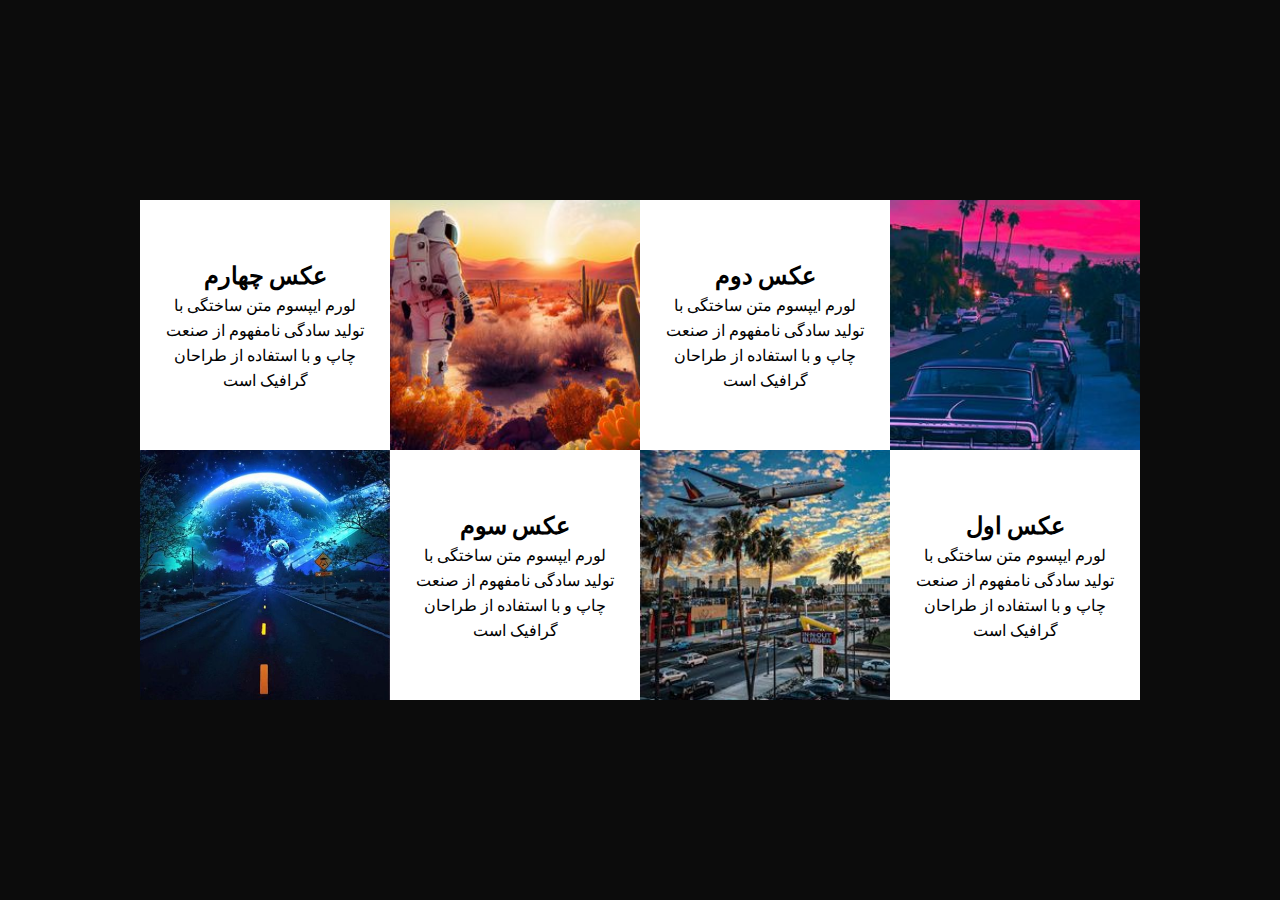
<file: box-model design (responsive)/index.html>
<!DOCTYPE html>
<html lang="fa">
<head>
  <meta charset="UTF-8">
  <meta name="viewport" content="width=device-width, initial-scale=1.0">
  <meta http-equiv="X-UA-Compatible" content="ie=edge">
  <title>طراحی مدل جعبه واکنشگرا</title>
  <link rel="stylesheet" href="style.css">
</head>
<body>
  <div class="container">
    <div class="card">
      <div class="imgBx">
        <img src="images/001.jpg">
      </div>
      <div class="content">
        <div>
          <h2>عکس اول</h2>
          <p>لورم ایپسوم متن ساختگی با تولید سادگی نامفهوم از صنعت چاپ و با استفاده از طراحان گرافیک است</p>
        </div>
      </div>
    </div>
    <div class="card">
      <div class="imgBx">
        <img src="images/002.jpg">
      </div>
      <div class="content">
        <div>
          <h2>عکس دوم</h2>
          <p>لورم ایپسوم متن ساختگی با تولید سادگی نامفهوم از صنعت چاپ و با استفاده از طراحان گرافیک است</p>
        </div>
      </div>
    </div>
    <div class="card">
      <div class="imgBx">
        <img src="images/003.jpg">
      </div>
      <div class="content">
        <div>
          <h2>عکس سوم</h2>
          <p>لورم ایپسوم متن ساختگی با تولید سادگی نامفهوم از صنعت چاپ و با استفاده از طراحان گرافیک است</p>
        </div>
      </div>
    </div>
    <div class="card">
      <div class="imgBx">
        <img src="images/004.jpg">
      </div>
      <div class="content">
        <div>
          <h2>عکس چهارم</h2>
          <p>لورم ایپسوم متن ساختگی با تولید سادگی نامفهوم از صنعت چاپ و با استفاده از طراحان گرافیک است</p>
        </div>
      </div>
    </div>
  </div>
</body>
</html>
</file>
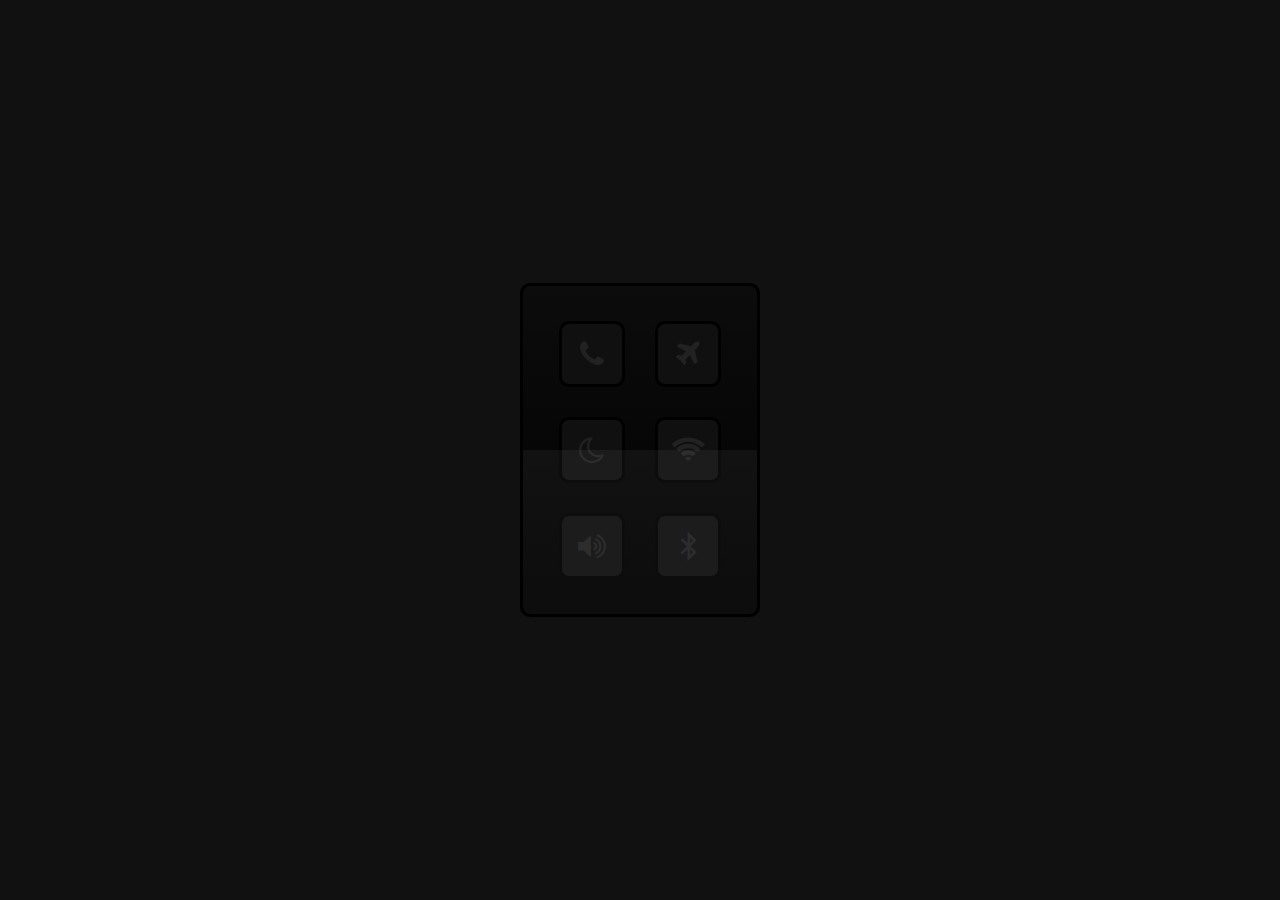
<file: Checkbox Icons/index.html>
<!DOCTYPE html>
<html lang="en">
  <head>
    <meta charset="UTF-8" />
    <meta name="viewport" content="width=device-width, initial-scale=1.0" />
    <meta http-equiv="X-UA-Compatible" content="ie=edge" />
    <title>چک باکس ایکون ها</title>
    <link rel="shortcut icon" href="../../favicon.ico" />
    <link rel="stylesheet" href="style.css" />
    <link href="https://stackpath.bootstrapcdn.com/font-awesome/4.7.0/css/font-awesome.min.css" rel="stylesheet" integrity="sha384-wvfXpqpZZVQGK6TAh5PVlGOfQNHSoD2xbE+QkPxCAFlNEevoEH3Sl0sibVcOQVnN"
      crossorigin="anonymous">
  </head>

  <body>
    <ul>
      <li>
        <label>
          <input type="checkbox" name="" />
          <div class="icon-box">
            <i class="fa fa-phone"></i>
          </div>
        </label>
      </li>
      <li>
        <label>
          <input type="checkbox" name="" />
          <div class="icon-box">
            <i class="fa fa-plane"></i>
          </div>
        </label>
      </li>
      <li>
        <label>
          <input type="checkbox" name="" />
          <div class="icon-box">
            <i class="fa fa-moon-o"></i>
          </div>
        </label>
      </li>
      <li>
        <label>
          <input type="checkbox" name="" />
          <div class="icon-box">
            <i class="fa fa-wifi"></i>
          </div>
        </label>
      </li>
      <li>
        <label>
          <input type="checkbox" name="" />
          <div class="icon-box">
            <i class="fa fa-volume-up"></i>
          </div>
        </label>
      </li>
      <li>
        <label>
          <input type="checkbox" name="" />
          <div class="icon-box">
            <i class="fa fa-bluetooth-b"></i>
          </div>
        </label>
      </li>
    </ul>
  </body>
</html>
</file>
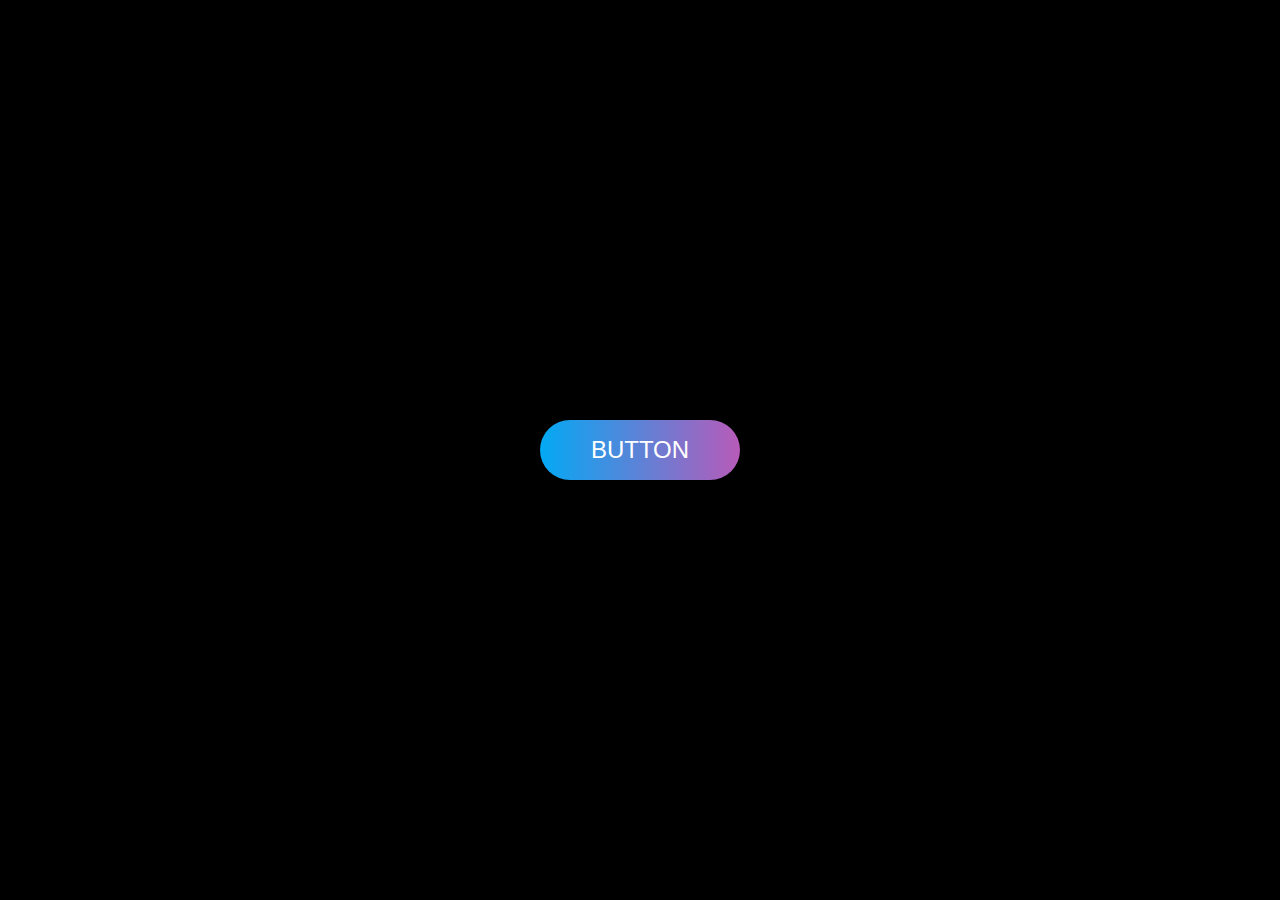
<file: Glowing and floating button/index.html>
<!DOCTYPE html>
<html lang="en">

<head>
    <meta charset="UTF-8">
    <meta name="viewport" content="width=device-width, initial-scale=1.0">
    <meta http-equiv="X-UA-Compatible" content="ie=edge">
    <title>کمه درخشان شناور</title>
    <link rel="shortcut icon" href="../../favicon.ico">
    <link rel="stylesheet" href="style.css">
</head>

<body>
    <a href="#">Button</a>
</body>

</html>
</file>
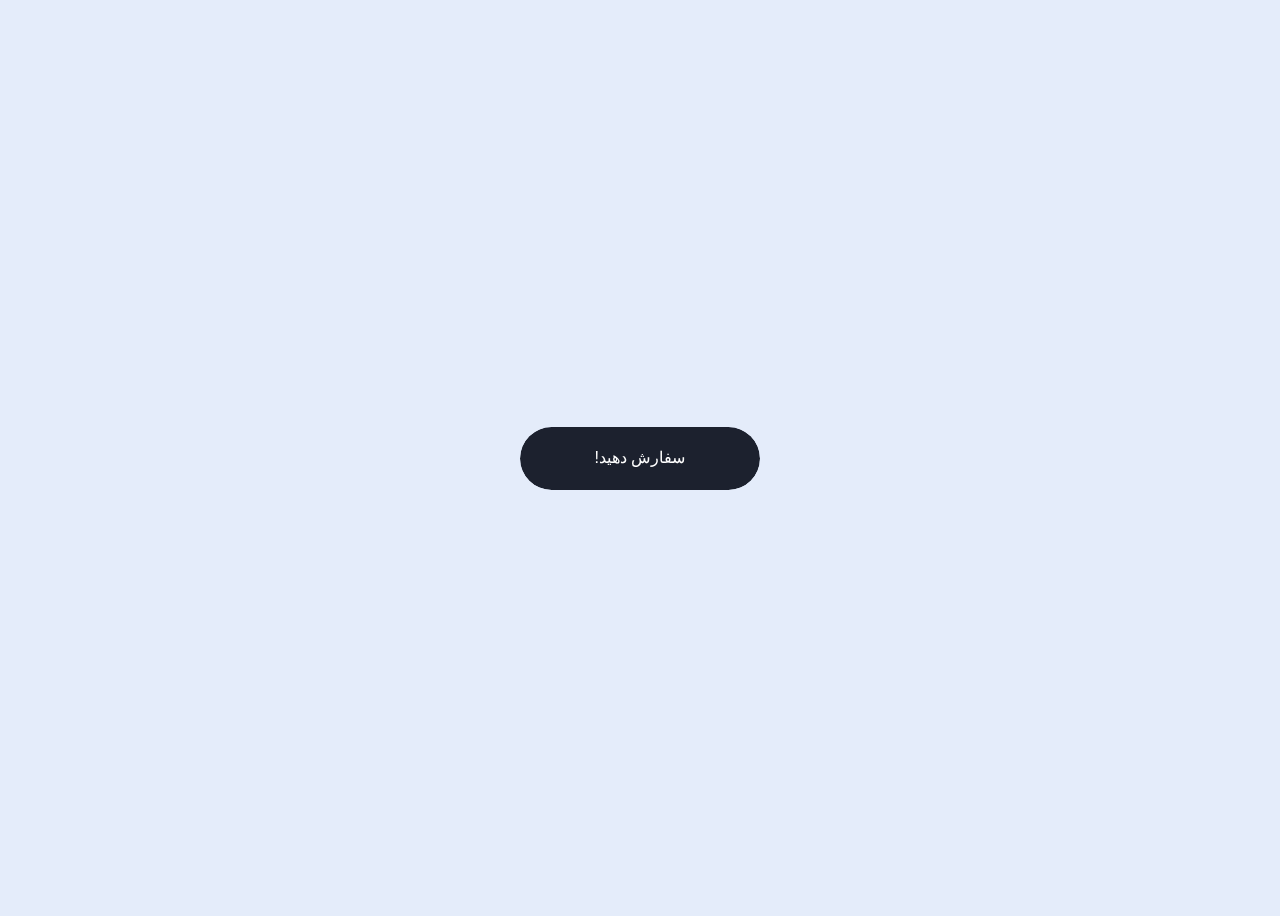
<file: Place an order with a truck/index.html>
<!DOCTYPE html>
<html lang="en">

<head>
    <meta charset="UTF-8">
    <meta name="viewport" content="width=device-width, initial-scale=1.0">
    <meta http-equiv="X-UA-Compatible" content="ie=edge">
    <title>دکمه کامیون تحویل در جاده</title>
    <link rel="shortcut icon" href="../../favicon.ico">
    <link rel="stylesheet" href="style.css">
</head>

<body>
    <button class="order">
        <span class="default">!سفارش دهید</span>
        <span class="success">
            سفارش ثبت شد
            <svg viewBox="0 0 12 10">
                <polyline points="1.5 6 4.5 9 10.5 1"></polyline>
            </svg>
        </span>
        <div class="box"></div>
        <div class="truck">
            <div class="back"></div>
            <div class="front">
                <div class="window"></div>
            </div>
            <div class="light top"></div>
            <div class="light bottom"></div>
        </div>
        <div class="lines"></div>
    </button>
    
    <script src="main.js"></script>
</body>

</html>
</file>
<file: box-model design (responsive)/style.css>
@import url('https://fonts.googleapis.com/css?family=Poppins:200,300,400,500,600,700,800&display=swap');

* {
  margin: 0;
  padding: 0;
  box-sizing: border-box;
  font-family: 'Poppins', sans-serif;
}

body {
  display: flex;
  justify-content: center;
  align-items: center;
  min-height: 100vh;
  background: #0c0c0c;
  Direction: rtl;
}

.container {
  position: relative;
  width: 1000px;
  display: grid;
  grid-template-columns: repeat(auto-fit, minmax(250px, 1fr));
}

.container .card {
  position: relative;
  display: flex;
  flex-direction: column;
  background: #fff;
}

.container .card:nth-child(even) {
  flex-direction: column-reverse;
}

.container .card .imgBx {
  position: relative;
  width: 250px;
  height: 250px;
  background: #000;
}

.container .card .imgBx img {
  position: absolute;
  top: 0;
  left: 0;
  width: 100%;
  height: 100%;
  object-fit: cover;
}

.container .card .content {
  position: relative;
  width: 250px;
  height: 250px;
  display: flex;
  justify-content: center;
  align-items: center;
}

.container .card .content div {
  padding: 20px;
  text-align: center;
}

@media (max-width: 1000px) {
  .container {
    grid-template-columns: repeat(auto-fit, minmax(100%, 1fr));
    margin: 50px;
  }
  .container .card {
    flex-direction: row;
    margin: 10px 0;
  }
  .container .card:nth-child(even) {
    flex-direction: row-reverse;
  }
  .container .card .imgBx,
  .container .card .content
  {
    width: 50%;
  }
}

@media (max-width: 600px) {
  .container .card {
    flex-direction: column;
    margin: 10px 0;
  }
  .container .card:nth-child(even) {
    flex-direction: column;
  }
  .container .card .imgBx,
  .container .card .content {
    width: 100%;
  }
  .container .card .content {
    height: 200px;
  }
}
</file>
<file: Checkbox Icons/style.css>
body {
  margin: 0;padding: 0;
  display: flex;
  justify-content: center;
  align-items: center;
  height: 100vh;
  background: #111;
}
ul {
  position: relative;
  margin: 0;
  padding: 0;
  display: flex;
  justify-content: center;
  align-items: center;
  flex-wrap: wrap;
  border: 3px solid #000;
  border-radius: 10px;
  padding: 20px 0;
  box-sizing: border-box;
  overflow: hidden;
  width: 240px;
  background: linear-gradient(0deg, #000000, #0c0c0c);
}
ul:before {
  content: '';
  position: absolute;
  width: 100%;height: 100%;
  background: rgba(255, 255, 255, .05);
  bottom: -50%;
  pointer-events: none;
  z-index: 1;
}
ul li {
  position: relative;
  list-style: none;
  text-align:center;
  margin: 15px;
}
ul li label {
  position: relative;

}
ul li label input[type="checkbox"] {
  position: absolute;
  opacity: 0;
  cursor: pointer;

}
ul li label .icon-box {
  width: 60px;height: 60px;background: #101010;
  display: flex;
  justify-content: center;align-items: center;
  border: 3px solid #000;
  border-radius: 10px;
  transition: 0.5s;
}
ul li label .icon-box .fa {
  font-size: 30px;
  color: #222;
  transition: 0.5s;
}
ul li label input[type="checkbox"]:checked ~ .icon-box {
  background: #000;
  border: 3px solid #fff;
  box-shadow: 0 0 10px rgba(33, 156, 243, .5),
              0 0 20px rgba(33, 156, 243, .5),
              0 0 30px rgba(33, 156, 243, .5),
              inset 0 0 10px rgba(33, 156, 243, 1);
}
ul li label input[type="checkbox"]:checked ~ .icon-box .fa {
  color: #fff;
  text-shadow: 0 0 10px rgba(33, 156, 243, 1),
              0 0 10px rgba(33, 156, 243, 1),
}
</file>
<file: Glowing and floating button/style.css>
body {
  margin: 0;
  padding: 0;
  background: #000;
}

a {
  position: absolute;
  top: 50%;
  left: 50%;
  transform: translate(-50%, -50%);
  width: 200px;
  height: 60px;
  text-align: center;
  line-height: 60px;
  color: #fff;
  font-size: 24px;
  text-transform: uppercase;
  text-decoration: none;
  font-family: sans-serif;
  box-sizing: border-box;
  background: linear-gradient(90deg, #03a9f4, #f441a5, #ffeb3b, #03a9f4);
  background-size: 400%;
  border-radius: 30px;
  z-index: 1;
}

a:hover {
  animation: animate 8s linear infinite;
}

@keyframes animate {
  0% {
    background-position: 0%;
  }
  100% {
    background-position: 400%;
  }
}

a:before {
  content: "";
  position: absolute;
  top: -5px;
  left: -5px;
  right: -5px;
  bottom: -5px;
  z-index: -1;
  background: linear-gradient(90deg, #03a9f4, #f441a5, #ffeb3b, #03a9f4);
  background-size: 400%;
  border-radius: 40px;
  opacity: 0;
  transition: 0.5s;
}
a:hover:before {
  filter: blur(20px);
  opacity: 1;
  animation: animate 8s linear infinite;
}
</file>
<file: Place an order with a truck/style.css>
:root {
  --primary: #275efe;
  --primary-light: #7699ff;
  --dark: #1c212e;
  --grey-dark: #3f4656;
  --grey: #6c7486;
  --grey-light: #cdd9ed;
  --white: #fff;
  --green: #16bf78;
  --sand: #dcb773;
  --sand-light: #edd9a9;
}

.order {
  appearance: none;
  border: 0;
  background: var(--dark);
  position: relative;
  height: 63px;
  width: 240px;
  padding: 0;
  outline: none;
  cursor: pointer;
  border-radius: 32px;
  -webkit-mask-image: -webkit-radial-gradient(white, black);
  -webkit-tap-highlight-color: transparent;
  overflow: hidden;
  transition: transform 0.3s ease;
}
.order span {
  --o: 1;
  position: absolute;
  left: 0;
  right: 0;
  text-align: center;
  top: 19px;
  line-height: 24px;
  color: var(--white);
  font-size: 16px;
  font-weight: 500;
  opacity: var(--o);
  transition: opacity 0.3s ease;
}
.order span.default {
  transition-delay: 0.3s;
}
.order span.success {
  --offset: 16px;
  --o: 0;
}
.order span.success svg {
  width: 12px;
  height: 10px;
  display: inline-block;
  vertical-align: top;
  fill: none;
  margin: 7px 0 0 4px;
  stroke: var(--green);
  stroke-width: 2;
  stroke-linecap: round;
  stroke-linejoin: round;
  stroke-dasharray: 16px;
  stroke-dashoffset: var(--offset);
  transition: stroke-dashoffset 0.3s ease;
}
.order:active {
  transform: scale(0.96);
}
.order .lines {
  opacity: 0;
  position: absolute;
  height: 3px;
  background: var(--white);
  border-radius: 2px;
  width: 6px;
  top: 30px;
  left: 100%;
  box-shadow: 15px 0 0 var(--white), 30px 0 0 var(--white),
    45px 0 0 var(--white), 60px 0 0 var(--white), 75px 0 0 var(--white),
    90px 0 0 var(--white), 105px 0 0 var(--white), 120px 0 0 var(--white),
    135px 0 0 var(--white), 150px 0 0 var(--white), 165px 0 0 var(--white),
    180px 0 0 var(--white), 195px 0 0 var(--white), 210px 0 0 var(--white),
    225px 0 0 var(--white), 240px 0 0 var(--white), 255px 0 0 var(--white),
    270px 0 0 var(--white), 285px 0 0 var(--white), 300px 0 0 var(--white),
    315px 0 0 var(--white), 330px 0 0 var(--white);
}
.order .back,
.order .box {
  --start: var(--white);
  --stop: var(--grey-light);
  border-radius: 2px;
  background: linear-gradient(var(--start), var(--stop));
  position: absolute;
}
.order .truck {
  width: 60px;
  height: 41px;
  left: 100%;
  z-index: 1;
  top: 11px;
  position: absolute;
  transform: translateX(24px);
}
.order .truck:before,
.order .truck:after {
  --r: -90deg;
  content: "";
  height: 2px;
  width: 20px;
  right: 58px;
  position: absolute;
  display: block;
  background: var(--white);
  border-radius: 1px;
  transform-origin: 100% 50%;
  transform: rotate(var(--r));
}
.order .truck:before {
  top: 4px;
}
.order .truck:after {
  --r: 90deg;
  bottom: 4px;
}
.order .truck .back {
  left: 0;
  top: 0;
  width: 60px;
  height: 41px;
  z-index: 1;
}
.order .truck .front {
  overflow: hidden;
  position: absolute;
  border-radius: 2px 9px 9px 2px;
  width: 26px;
  height: 41px;
  left: 60px;
}
.order .truck .front:before,
.order .truck .front:after {
  content: "";
  position: absolute;
  display: block;
}
.order .truck .front:before {
  height: 13px;
  width: 2px;
  left: 0;
  top: 14px;
  background: linear-gradient(var(--grey), var(--grey-dark));
}
.order .truck .front:after {
  border-radius: 2px 9px 9px 2px;
  background: var(--primary);
  width: 24px;
  height: 41px;
  right: 0;
}
.order .truck .front .window {
  overflow: hidden;
  border-radius: 2px 8px 8px 2px;
  background: var(--primary-light);
  transform: perspective(4px) rotateY(3deg);
  width: 22px;
  height: 41px;
  position: absolute;
  left: 2px;
  top: 0;
  z-index: 1;
  transform-origin: 0 50%;
}
.order .truck .front .window:before,
.order .truck .front .window:after {
  content: "";
  position: absolute;
  right: 0;
}
.order .truck .front .window:before {
  top: 0;
  bottom: 0;
  width: 14px;
  background: var(--dark);
}
.order .truck .front .window:after {
  width: 14px;
  top: 7px;
  height: 4px;
  position: absolute;
  background: rgba(255, 255, 255, 0.14);
  transform: skewY(14deg);
  box-shadow: 0 7px 0 rgba(255, 255, 255, 0.14);
}
.order .truck .light {
  width: 3px;
  height: 8px;
  left: 83px;
  transform-origin: 100% 50%;
  position: absolute;
  border-radius: 2px;
  transform: scaleX(0.8);
  background: #f0dc5f;
}
.order .truck .light:before {
  content: "";
  height: 4px;
  width: 7px;
  opacity: 0;
  transform: perspective(2px) rotateY(-15deg) scaleX(0.94);
  position: absolute;
  transform-origin: 0 50%;
  left: 3px;
  top: 50%;
  margin-top: -2px;
  background: linear-gradient(
    90deg,
    #f0dc5f,
    rgba(240, 220, 95, 0.7),
    rgba(240, 220, 95, 0)
  );
}
.order .truck .light.top {
  top: 4px;
}
.order .truck .light.bottom {
  bottom: 4px;
}
.order .box {
  --start: var(--sand-light);
  --stop: var(--sand);
  width: 21px;
  height: 21px;
  right: 100%;
  top: 21px;
}
.order .box:before,
.order .box:after {
  content: "";
  top: 10px;
  position: absolute;
  left: 0;
  right: 0;
}
.order .box:before {
  height: 3px;
  margin-top: -1px;
  background: rgba(0, 0, 0, 0.1);
}
.order .box:after {
  height: 1px;
  background: rgba(0, 0, 0, 0.15);
}
.order.animate .default {
  --o: 0;
  transition-delay: 0s;
}
.order.animate .success {
  --offset: 0;
  --o: 1;
  transition-delay: 7s;
}
.order.animate .success svg {
  transition-delay: 7.3s;
}
.order.animate .truck {
  animation: truck 10s ease forwards;
}
.order.animate .truck:before {
  animation: door1 2.4s ease forwards 0.3s;
}
.order.animate .truck:after {
  animation: door2 2.4s ease forwards 0.6s;
}
.order.animate .truck .light:before,
.order.animate .truck .light:after {
  animation: light 10s ease forwards;
}
.order.animate .box {
  animation: box 10s ease forwards;
}
.order.animate .lines {
  animation: lines 10s ease forwards;
}

@keyframes truck {
  10%,
  30% {
    transform: translateX(-164px);
  }
  40% {
    transform: translateX(-104px);
  }
  60% {
    transform: translateX(-224px);
  }
  75%,
  100% {
    transform: translateX(24px);
  }
}

@keyframes lines {
  0%,
  30% {
    opacity: 0;
    transform: scaleY(0.7) translateX(0);
  }
  35%,
  65% {
    opacity: 1;
  }
  70% {
    opacity: 0;
  }
  100% {
    transform: scaleY(0.7) translateX(-400px);
  }
}

@keyframes light {
  0%,
  30% {
    opacity: 0;
    transform: perspective(2px) rotateY(-15deg) scaleX(0.88);
  }
  40%,
  100% {
    opacity: 1;
    transform: perspective(2px) rotateY(-15deg) scaleX(0.94);
  }
}

@keyframes door1 {
  30%,
  50% {
    transform: rotate(32deg);
  }
}

@keyframes door2 {
  30%,
  50% {
    transform: rotate(-32deg);
  }
}

@keyframes box {
  8%,
  10% {
    transform: translateX(40px);
    opacity: 1;
  }
  25% {
    transform: translateX(112px);
    opacity: 1;
  }
  26% {
    transform: translateX(112px);
    opacity: 0;
  }
  27%,
  100% {
    transform: translateX(0px);
    opacity: 0;
  }
}

html {
  box-sizing: border-box;
  -webkit-font-smoothing: antialiased;
}

* {
  box-sizing: inherit;
}
*:before,
*:after {
  box-sizing: inherit;
}

body {
  min-height: 100vh;
  font-family: Roboto, Arial;
  display: flex;
  justify-content: center;
  align-items: center;
  background: #e4ecfa;
}
</file>
